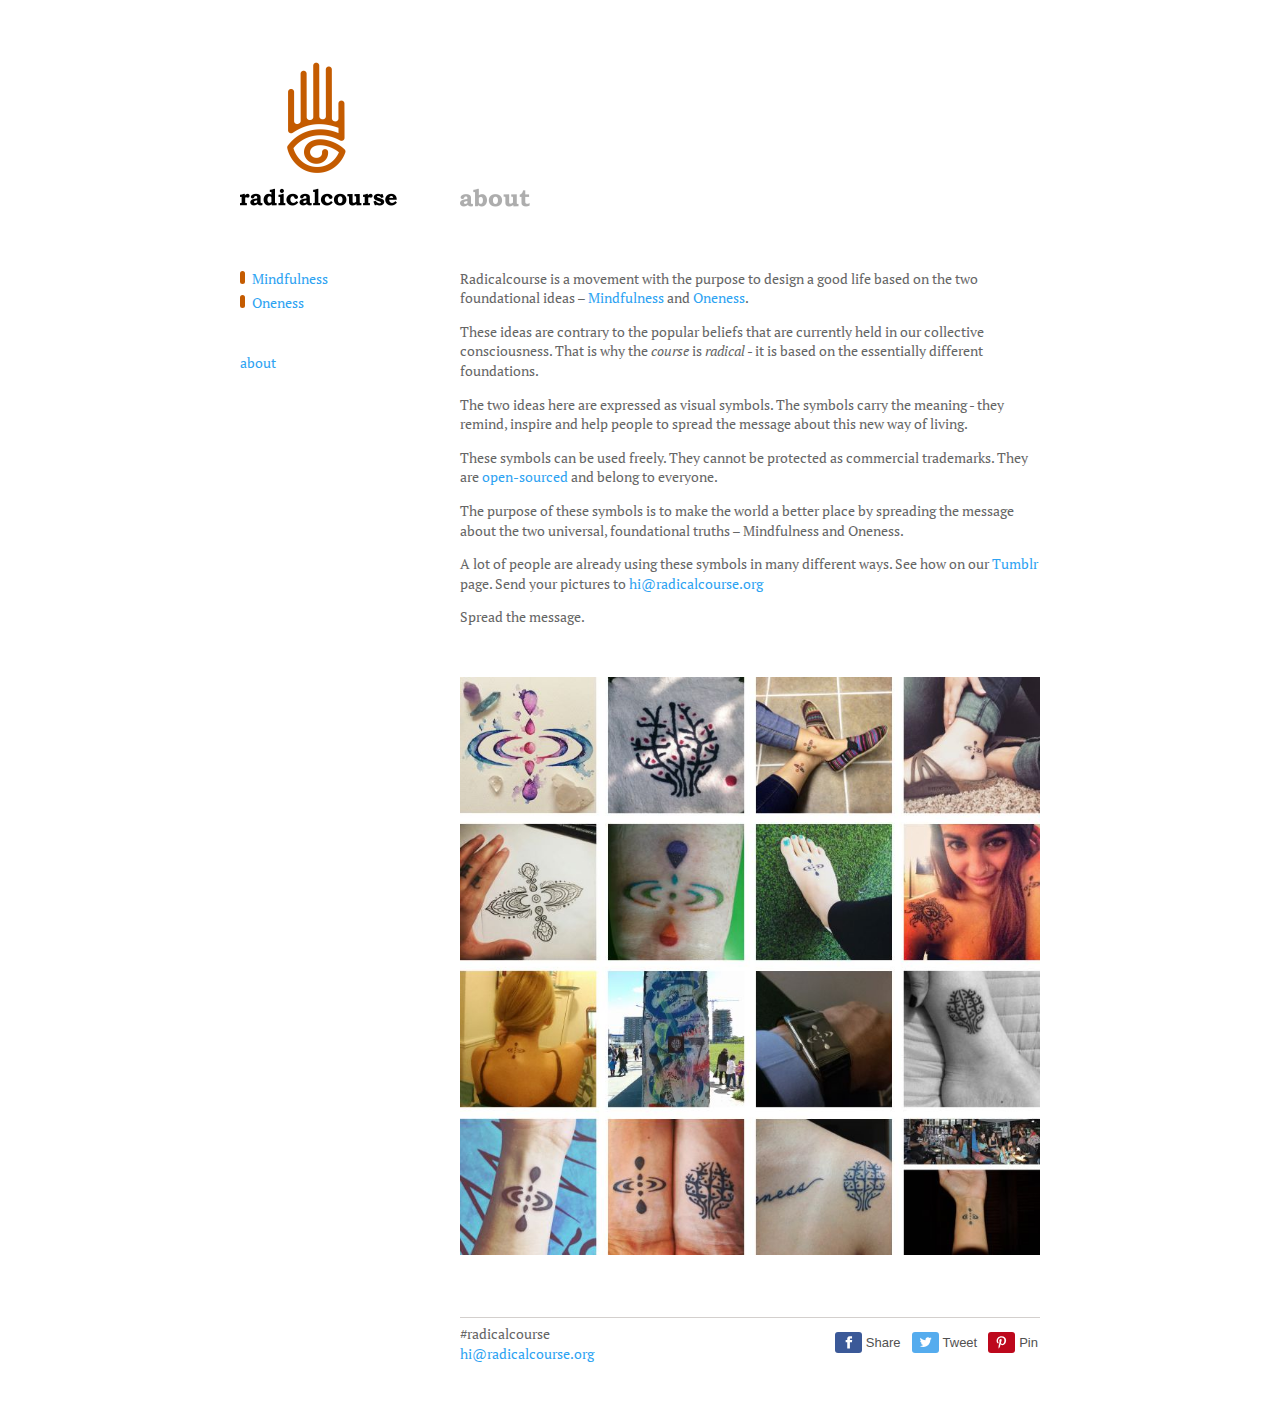
<file: index.html>
<!doctype html>

<head>
	<meta charset="utf-8">
	<meta http-equiv="x-ua-compatible" content="ie=edge">
	<title>Radicalcourse Movement - How to Design a Good Life</title>
	<meta name="description" content="Radicalcourse is a movement with the purpose to design a good life based on the two foundational ideas – Mindfulness and Oneness.">
	<meta name="viewport" content="width=device-width, initial-scale=1, shrink-to-fit=no">

	<link href="https://fonts.googleapis.com/css?family=PT+Serif:400,700" rel="stylesheet">
	<link rel="stylesheet" href="https://necolas.github.io/normalize.css/latest/normalize.css">
	<link rel="stylesheet" href="css/main.css">
</head>

<body>

<div class="container">

	<div class="menu-desktop">
		<a href="index.html"><img src="img/radicalcourse-logo.png" alt="radicalcourse logo" width="161" height="252"></a>
		<div style="clear:both;margin-bottom:4px;"></div>
		<div class="orange-el"></div>
		<a href="mindfulness-symbol.html"> Mindfulness</a>
		<div style="clear:both;margin-bottom:5px;"></div>
		<div class="orange-el"></div>
		<a href="oneness-symbol.html"> Oneness</a>
		<div style="clear:both;margin-bottom:40px;"></div>
		<a href="index.html">about</a>
	</div>

	<div class="menu-mobile">
		<a href="index.html">
			<img src="img/radicalcourse-logo-mobile.png" alt="radicalcourse logo" width="200">
		</a>
		<br><br>
		<div class="orange-el"></div>
		<a href="mindfulness-symbol.html"> Mindfulness</a><br>
		<div class="orange-el"></div>
		<a href="oneness-symbol.html"> Oneness</a>
		<div style="clear:both;margin-bottom:20px;"></div>
		<a href="index.html">about</a>
		<div style="clear:both;margin-bottom:40px;"></div>
	</div>

	<div class="content">

		<img src="img/header-about.png">

		<p>
		Radicalcourse is a movement with the purpose to design a good life based on the two foundational ideas &ndash; <a href="mindfulness-symbol.html">Mindfulness</a> 
		and <a href="oneness-symbol.html">Oneness</a>.
		</p>

		<p>
		These ideas are contrary to the popular beliefs that are currently held in our collective consciousness. That is why the <i>course</i> is <i>radical</i> - it 
		is based on the essentially different foundations.
		</p>

		<p>
		The two ideas here are expressed as visual symbols. The symbols carry the meaning - they remind, inspire and help people to spread the message about this 
		new way of living.
		</p>

		<p>
		These symbols can be used freely. They cannot be protected as commercial trademarks. They are <a href="https://github.com/radicalcourse" target="_blank">open-sourced</a> 
		and belong to everyone.
		</p>

		<p>
		The purpose of these symbols is to make the world a better place by spreading the message about the two universal, foundational truths &ndash; Mindfulness and Oneness.
		</p>

		<p>
		A lot of people are already using these symbols in many different ways. See how on our <a href="https://radicalcourse.tumblr.com/" target="_blank">Tumblr</a> page. Send 
		your pictures to <a href="m&#97;&#x69;&#x6c;t&#111;&#x3a;&#x68;i&#64;&#x72;&#x61;d&#105;&#x63;&#x61;l&#99;&#x6f;&#x75;r&#115;&#x65;&#x2e;o&#114;&#x67;">&#x68;&#x69;&#64;&#114;ad&#x69;&#x63;&#x61;&#108;cou&#x72;&#x73;&#x65;&#46;or&#x67;</a>
		</p>

		<p>
		Spread the message.
		</p>

		<div style="position:relative;margin-top:50px;margin-bottom:50px;">
			<a href="img/radicalcourse-community.jpg" target="blank">
				<img src="img/radicalcourse-community-thumb.jpg" alt="radicalcourse community" style="max-width:100%;">
			</a>
		</div>
		

		<div class="footer">

			<hr>

			<div style="float:left;margin-bottom:40px;">
				#radicalcourse
				<br>
				<a href="m&#97;&#x69;&#x6c;t&#111;&#x3a;&#x68;i&#64;&#x72;&#x61;d&#105;&#x63;&#x61;l&#99;&#x6f;&#x75;r&#115;&#x65;&#x2e;o&#114;&#x67;">
					&#x68;&#x69;&#64;&#114;ad&#x69;&#x63;&#x61;&#108;cou&#x72;&#x73;&#x65;&#46;or&#x67;
				</a>
			</div>

			<div class="sharing-buttons">

				<!-- Facebook -->
				<a class="resp-sharing-button__link" href="https://facebook.com/sharer/sharer.php?u=https%3A%2F%2Fradicalcourse.org" target="_blank" aria-label="">
					<div class="resp-sharing-button resp-sharing-button--facebook">
						<div aria-hidden="true" class="resp-sharing-button__icon resp-sharing-button__icon--solid">
							<svg version="1.1" x="0px" y="0px" viewBox="0 0 20 28" xml:space="preserve">
								<path d="M18.768,7.465H14.5V5.56c0-0.896,0.594-1.105,1.012-1.105s2.988,0,2.988,0V0.513L14.171,0.5C10.244,0.5,9.5,3.438,9.5,5.32 v2.145h-3v4h3c0,5.212,0,12,0,12h5c0,0,0-6.85,0-12h3.851L18.768,7.465z"/>
							</svg>
						</div>
					</div>
					<div class="resp-sharing-text">Share</div>
				</a>

				<!-- Twitter -->
				<a class="resp-sharing-button__link" href="https://twitter.com/intent/tweet/?text=https%3A%2F%2Fradicalcourse.org%20-%20how%20to%20design%20a%20good%20life" target="_blank" aria-label="">
					<div class="resp-sharing-button resp-sharing-button--twitter">
						<div aria-hidden="true" class="resp-sharing-button__icon resp-sharing-button__icon--solid">
							<svg version="1.1" x="0px" y="0px" viewBox="0 0 20 28" xml:space="preserve">
								<path d="M23.444,4.834c-0.814,0.363-1.5,0.375-2.228,0.016c0.938-0.562,0.981-0.957,1.32-2.019c-0.878,0.521-1.851,0.9-2.886,1.104 C18.823,3.053,17.642,2.5,16.335,2.5c-2.51,0-4.544,2.036-4.544,4.544c0,0.356,0.04,0.703,0.117,1.036 C8.132,7.891,4.783,6.082,2.542,3.332C2.151,4.003,1.927,4.784,1.927,5.617c0,1.577,0.803,2.967,2.021,3.782 C3.203,9.375,2.503,9.171,1.891,8.831C1.89,8.85,1.89,8.868,1.89,8.888c0,2.202,1.566,4.038,3.646,4.456 c-0.666,0.181-1.368,0.209-2.053,0.079c0.579,1.804,2.257,3.118,4.245,3.155C5.783,18.102,3.372,18.737,1,18.459 C3.012,19.748,5.399,20.5,7.966,20.5c8.358,0,12.928-6.924,12.928-12.929c0-0.198-0.003-0.393-0.012-0.588 C21.769,6.343,22.835,5.746,23.444,4.834z"/>
							</svg>
						</div>
					</div>
					<div class="resp-sharing-text">Tweet</div>
				</a>

				<!-- Pinterest -->
				<a class="resp-sharing-button__link" href="https://pinterest.com/pin/create/button/?url=https%3A%2F%2Fradicalcourse.org&amp;media=https%3A%2F%2Fradicalcourse.org%2Fimg%2Fshare-about-pinterest.jpg&amp;summary=" target="_blank" aria-label="">
					<div class="resp-sharing-button resp-sharing-button--pinterest">
						<div aria-hidden="true" class="resp-sharing-button__icon resp-sharing-button__icon--solid">
							<svg version="1.1" x="0px" y="0px" viewBox="0 0 20 28" xml:space="preserve">
								<path d="M12.137,0.5C5.86,0.5,2.695,5,2.695,8.752c0,2.272,0.8 ,4.295,2.705,5.047c0.303,0.124,0.574,0.004,0.661-0.33 c0.062-0.231,0.206-0.816,0.271-1.061c0.088-0.331,0.055-0.446-0.19-0.736c-0.532-0.626-0.872-1.439-0.872-2.59 c0-3.339,2.498-6.328,6.505-6.328c3.548,0,5.497,2.168,5.497,5.063c0,3.809-1.687,7.024-4.189,7.024 c-1.382,0-2.416-1.142-2.085-2.545c0.397-1.675,1.167-3.479,1.167-4.688c0-1.081-0.58-1.983-1.782-1.983 c-1.413,0-2.548,1.461-2.548,3.42c0,1.247,0.422,2.09,0.422,2.09s-1.445,6.126-1.699,7.199c-0.505,2.137-0.076,4.756-0.04,5.02 c0.021,0.157,0.224,0.195,0.314,0.078c0.13-0.171,1.813-2.25,2.385-4.325c0.162-0.589,0.929-3.632,0.929-3.632 c0.459,0.876,1.801,1.646,3.228,1.646c4.247,0,7.128-3.871,7.128-9.053C20.5,4.15,17.182,0.5,12.137,0.5z"/>
							</svg>
						</div>
					</div>
					<div class="resp-sharing-text">Pin</div>
				</a>

			</div>

		</div> <!-- footer -->

	</div> <!-- content -->

	<div class="menu-mobile">
		<a href="index.html">
			<img src="img/radicalcourse-logo-mobile.png" alt="radicalcourse logo" width="200">
		</a>
		<br><br>
		<div class="orange-el"></div>
		<a href="mindfulness-symbol.html"> Mindfulness</a><br>
		<div class="orange-el"></div>
		<a href="oneness-symbol.html"> Oneness</a>
		<div style="clear:both;margin-bottom:20px;"></div>
		<a href="index.html">about</a>
		<div style="clear:both;margin-bottom:40px;"></div>
	</div>

</div> <!-- container -->

</body>

</html>
</file>
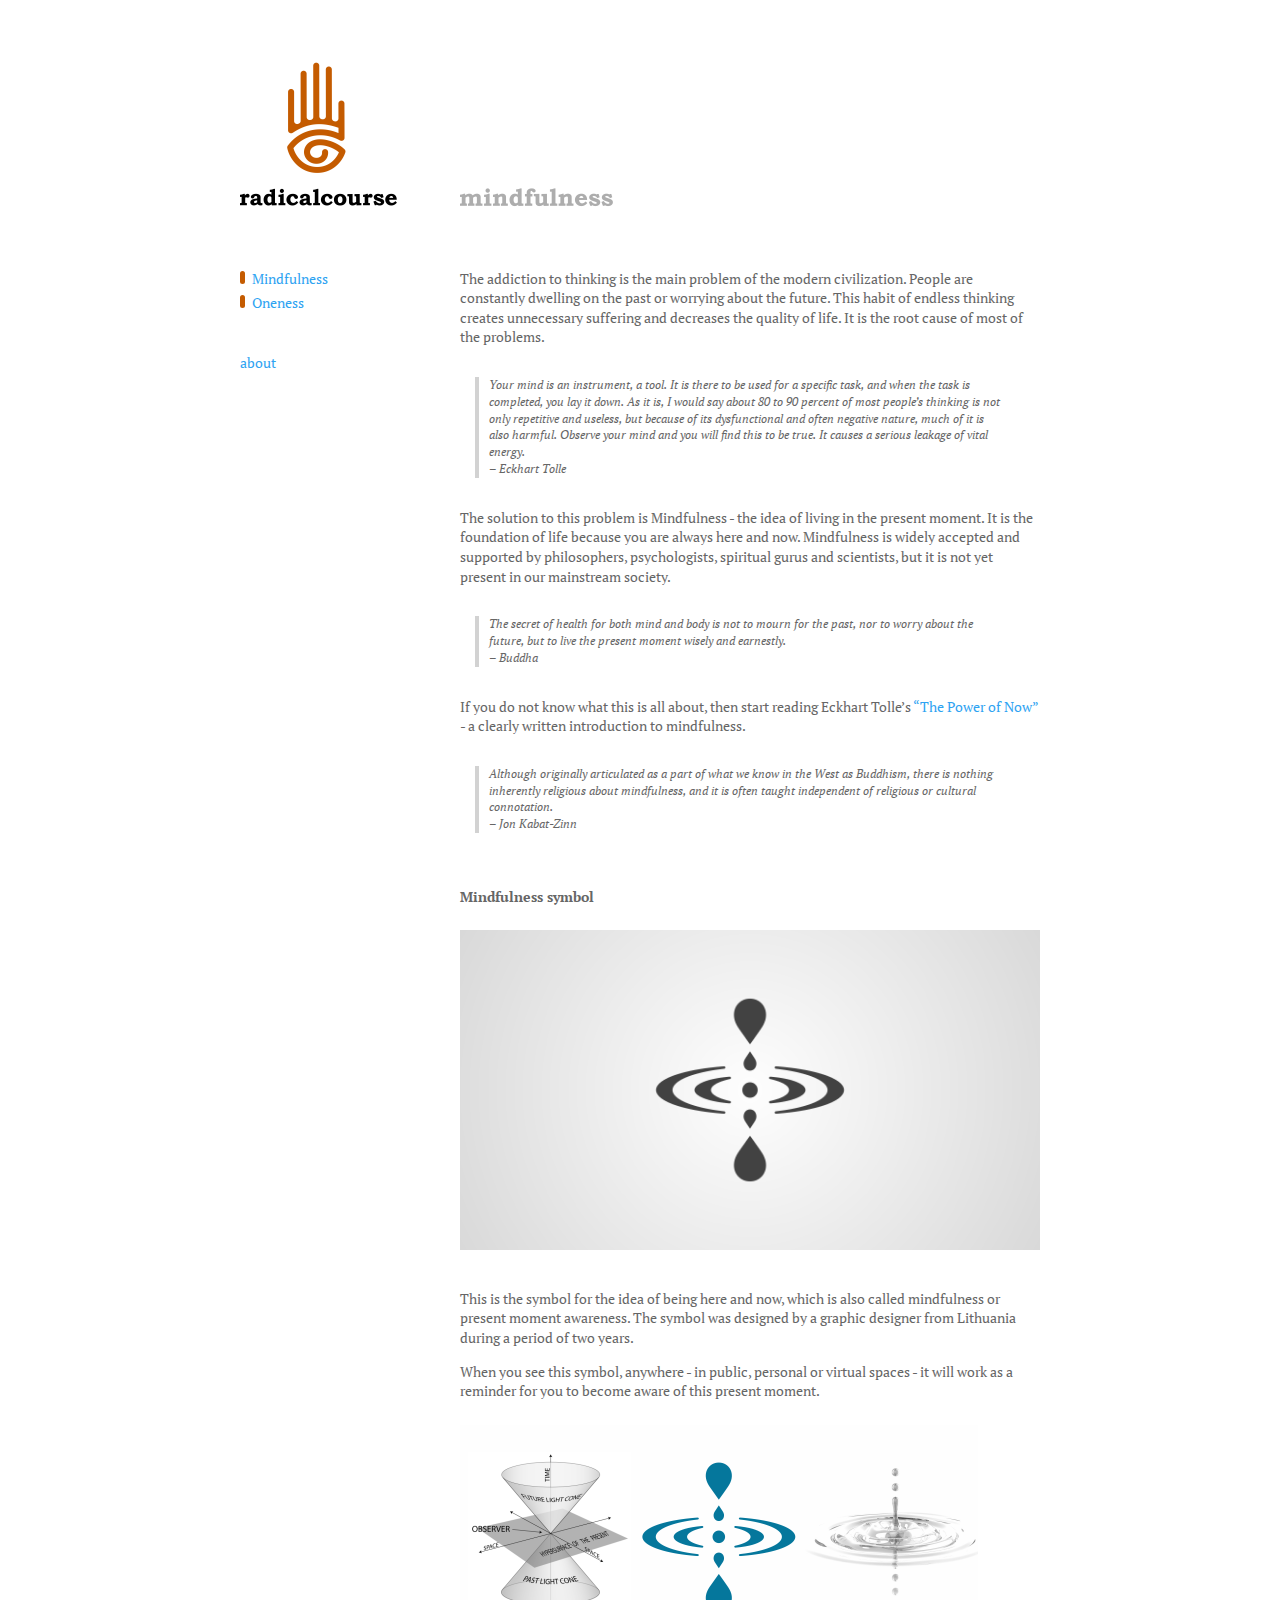
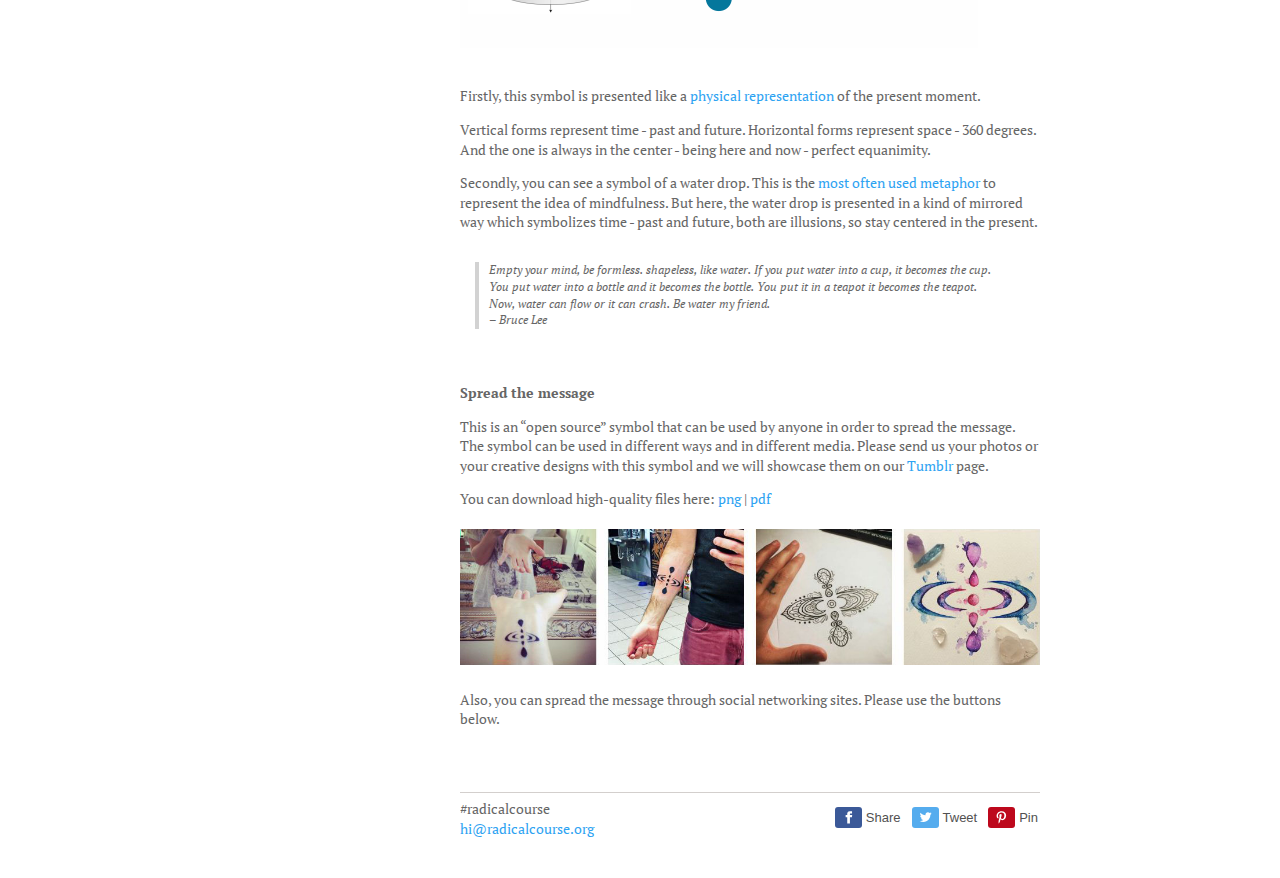
<file: mindfulness-symbol.html>
<!doctype html>

<head>
	<meta charset="utf-8">
	<meta http-equiv="x-ua-compatible" content="ie=edge">
	<title>Mindfulness Symbol - Here and Now, Present Moment Reminder</title>
	<meta name="description" content="Mindfulness symbol. The solution to excessive thinking is Mindfulness - the idea of living in the present moment. It is the foundation for a good life.">
	<meta name="viewport" content="width=device-width, initial-scale=1.0 shrink-to-fit=no">

	<link href="https://fonts.googleapis.com/css?family=PT+Serif:400,700" rel="stylesheet">
	<link rel="stylesheet" href="https://necolas.github.io/normalize.css/latest/normalize.css">
	<link rel="stylesheet" href="css/main.css">
</head>

<body>

<div class="container">

	<div class="menu-desktop">
		<a href="index.html"><img src="img/radicalcourse-logo.png" alt="radicalcourse logo" width="161" height="252"></a>
		<div style="clear:both;margin-bottom:4px;"></div>
		<div class="orange-el"></div>
		<a href="mindfulness-symbol.html"> Mindfulness</a>
		<div style="clear:both;margin-bottom:5px;"></div>
		<div class="orange-el"></div>
		<a href="oneness-symbol.html"> Oneness</a>
		<div style="clear:both;margin-bottom:40px;"></div>
		<a href="index.html">about</a>
	</div>

	<div class="menu-mobile">
		<a href="index.html">
			<img src="img/radicalcourse-logo-mobile.png" alt="radicalcourse logo" width="200">
		</a>
		<br><br>
		<div class="orange-el"></div>
		<a href="mindfulness-symbol.html"> Mindfulness</a><br>
		<div class="orange-el"></div>
		<a href="oneness-symbol.html"> Oneness</a>
		<div style="clear:both;margin-bottom:20px;"></div>
		<a href="index.html">about</a>
		<div style="clear:both;margin-bottom:40px;"></div>
	</div>

	<div class="content">
		<img src="img/header-mindfulness.png">

		<p>
		The addiction to thinking is the main problem of the modern civilization. People are constantly dwelling on the past or 
		worrying about the future. This habit of endless thinking creates unnecessary suffering and decreases the quality of life. 
		It is the root cause of most of the problems.
		</p>
		
		<blockquote>
		Your mind is an instrument, a tool. It is there to be used for a specific task, and when the task is completed, you lay it down. 
		As it is, I would say about 80 to 90 percent of most people’s thinking is not only repetitive and useless, but because of its dysfunctional 
		and often negative nature, much of it is also harmful. Observe your mind and you will find this to be true. It causes a serious leakage of vital energy.
		<br>
		– Eckhart Tolle
		</blockquote>
		
		<p>
		The solution to this problem is Mindfulness - the idea of living in the present moment. It is the foundation of life because you are 
		always here and now. Mindfulness is widely accepted and supported by philosophers, psychologists,  spiritual gurus and scientists, but it is 
		not yet present in our mainstream society.
		</p>
		
		<blockquote>
		The secret of health for both mind and body is not to mourn for the past, nor to worry about the future, but to live the present moment wisely and earnestly.
		<br>
		– Buddha
		</blockquote>
		
		<p>
		If you do not know what this is all about, then start reading Eckhart Tolle&rsquo;s 
		<a href="http://www.amazon.com/The-Power-Now-Spiritual-Enlightenment/dp/1577314808/ref=sr_1_3?ie=UTF8&amp;qid=1333706480&amp;sr=8-3" target="_blank">
		&#8220;The Power of Now&#8221;</a> - a clearly written introduction to mindfulness.
		</p>
		
		<blockquote>
		Although originally articulated as a part of what we know in the West as Buddhism, there is nothing inherently religious 
		about mindfulness, and it is often taught independent of religious or cultural connotation.
		<br>
		– Jon Kabat-Zinn
		</blockquote>
		
		<div style="visibility:hidden;height:0.7em;">&nbsp;</div> 
		
		<p>
		<strong>Mindfulness symbol</strong>
		</p>
		
		<img 
			src="img/mindfulness-meditation-being-here-and-now-symbol.png" 
			alt="Mindfulness meditation, being here and now, consciousness symbol, reminder, tattoo"
			style="margin-top:10px;margin-bottom:20px;max-width:100%"
		>
		
		<p>
		This is the symbol for the idea of being here and now, which is also called mindfulness or present moment awareness. 
		The symbol was designed by a graphic designer from Lithuania during a period of two years.
		</p>
		
		<p>
		When you see this symbol, anywhere - in public, personal or virtual spaces - it will work as a reminder for you to become aware of this present moment.
		</p>
		
		<img 
			src="img/live-in-the-present-moment-awareness-zen-buddhist-symbol.png" 
			alt="Living in the present moment awareness, zen, buddhist, equanimity symbol, reminder, tattoo. Scientific physical representation of a time. Water drop."
			style="margin-top:10px;margin-bottom:20px;max-width:100%"
		>
		
		<p>
		Firstly, this symbol is presented like a <a href="https://en.wikipedia.org/wiki/Present#/media/File:World_line.svg" target="_blank">physical 
		representation</a> of the present moment.
		</p>
		
		<p>
		Vertical forms represent time - past and future. Horizontal forms represent space  - 360 degrees. And the one is always in the center - being 
		here and now - perfect equanimity.
		</p>
		
		<p>
		Secondly, you can see a symbol of a water drop. This is the <a href="img/mindfulness-metaphor.jpg" target="_blank">most 
		often used metaphor</a> to represent the idea of mindfulness. But here, the water drop is presented in a kind of mirrored way which symbolizes time - past 
		and future, both are illusions, so stay centered in the present.
		</p>
		
		<blockquote>
		Empty your mind, be formless. shapeless, like water. If you put water into a cup, it becomes the cup. You put water into a bottle and it becomes 
		the bottle. You put it in a teapot it becomes the teapot. Now, water can flow or it can crash. Be water my friend. 
		<br>
		– Bruce Lee
		</blockquote>
		
		<div style="visibility:hidden;height:0.7em;">&nbsp;</div> 
		
		<p>
		<strong>Spread the message</strong>
		</p>
		
		<p>
		This is an “open source” symbol that can be used by anyone in order to spread the message. The symbol can be used in different ways and in different 
		media. Please send us your photos or your creative designs with this symbol and we will showcase them on 
		our <a href="//radicalcourse.tumblr.com" target="_blank">Tumblr</a> page.
		</p>
		
		<p>
		You can download high-quality files here: <a href="img/mindfulness-symbol-reminder-tattoo.png" target="_blank">png</a> | <a href="img/mindfulness-symbol-reminder-tattoo.pdf" target="_blank">pdf</a>
		</p>
		
		<div style="margin-top:20px;margin-bottom:20px;">
			<a href="img/mindfulness-symbol-community.jpg" target="blank">
				<img src="img/mindfulness-symbol-community.jpg" style="max-width:100%;" alt="Mindfulness symbol community" >
			</a>
		</div>
		
		<p>
		Also, you can spread the message through social networking sites. Please use the buttons below.
		</p>
		
		<div style="clear:both;"></div>
		<div style="visibility:hidden;height:3em;">&nbsp;</div> 
		
		
		<div class="footer">

				<hr>
	
				<div style="float:left;margin-bottom:40px;">
					#radicalcourse
					<br>
					<a href="m&#97;&#x69;&#x6c;t&#111;&#x3a;&#x68;i&#64;&#x72;&#x61;d&#105;&#x63;&#x61;l&#99;&#x6f;&#x75;r&#115;&#x65;&#x2e;o&#114;&#x67;">
						&#x68;&#x69;&#64;&#114;ad&#x69;&#x63;&#x61;&#108;cou&#x72;&#x73;&#x65;&#46;or&#x67;
					</a>
				</div>
	
				<div class="sharing-buttons">

				<!-- Facebook -->
				<a class="resp-sharing-button__link" href="https://facebook.com/sharer/sharer.php?u=https%3A%2F%2Fradicalcourse.org%2Fmindfulness-symbol" target="_blank" aria-label="">
					<div class="resp-sharing-button resp-sharing-button--facebook">
						<div aria-hidden="true" class="resp-sharing-button__icon resp-sharing-button__icon--solid">
							<svg version="1.1" x="0px" y="0px" viewBox="0 0 20 28" xml:space="preserve">
								<path d="M18.768,7.465H14.5V5.56c0-0.896,0.594-1.105,1.012-1.105s2.988,0,2.988,0V0.513L14.171,0.5C10.244,0.5,9.5,3.438,9.5,5.32 v2.145h-3v4h3c0,5.212,0,12,0,12h5c0,0,0-6.85,0-12h3.851L18.768,7.465z"/>
							</svg>
						</div>
					</div>
					<div class="resp-sharing-text">Share</div>
				</a>

				<!-- Twitter -->
				<a class="resp-sharing-button__link" href="https://twitter.com/intent/tweet/?text=Mindfulness%20symbol%20-%20https%3A%2F%2Fradicalcourse.org%2Fmindfulness-symbol" target="_blank" aria-label="">
					<div class="resp-sharing-button resp-sharing-button--twitter">
						<div aria-hidden="true" class="resp-sharing-button__icon resp-sharing-button__icon--solid">
							<svg version="1.1" x="0px" y="0px" viewBox="0 0 20 28" xml:space="preserve">
								<path d="M23.444,4.834c-0.814,0.363-1.5,0.375-2.228,0.016c0.938-0.562,0.981-0.957,1.32-2.019c-0.878,0.521-1.851,0.9-2.886,1.104 C18.823,3.053,17.642,2.5,16.335,2.5c-2.51,0-4.544,2.036-4.544,4.544c0,0.356,0.04,0.703,0.117,1.036 C8.132,7.891,4.783,6.082,2.542,3.332C2.151,4.003,1.927,4.784,1.927,5.617c0,1.577,0.803,2.967,2.021,3.782 C3.203,9.375,2.503,9.171,1.891,8.831C1.89,8.85,1.89,8.868,1.89,8.888c0,2.202,1.566,4.038,3.646,4.456 c-0.666,0.181-1.368,0.209-2.053,0.079c0.579,1.804,2.257,3.118,4.245,3.155C5.783,18.102,3.372,18.737,1,18.459 C3.012,19.748,5.399,20.5,7.966,20.5c8.358,0,12.928-6.924,12.928-12.929c0-0.198-0.003-0.393-0.012-0.588 C21.769,6.343,22.835,5.746,23.444,4.834z"/>
							</svg>
						</div>
					</div>
					<div class="resp-sharing-text">Tweet</div>
				</a>

				<!-- Pinterest -->
				<a class="resp-sharing-button__link" href="https://pinterest.com/pin/create/button/?url=https%3A%2F%2Fradicalcourse.org%2Fmindfulness-symbol&amp;media=https%3A%2F%2Fradicalcourse.org%2Fimg%2Fmindfulness-meditation-being-here-and-now-symbol.png&amp;summary=" target="_blank" aria-label="">
					<div class="resp-sharing-button resp-sharing-button--pinterest">
						<div aria-hidden="true" class="resp-sharing-button__icon resp-sharing-button__icon--solid">
							<svg version="1.1" x="0px" y="0px" viewBox="0 0 20 28" xml:space="preserve">
								<path d="M12.137,0.5C5.86,0.5,2.695,5,2.695,8.752c0,2.272,0.8 ,4.295,2.705,5.047c0.303,0.124,0.574,0.004,0.661-0.33 c0.062-0.231,0.206-0.816,0.271-1.061c0.088-0.331,0.055-0.446-0.19-0.736c-0.532-0.626-0.872-1.439-0.872-2.59 c0-3.339,2.498-6.328,6.505-6.328c3.548,0,5.497,2.168,5.497,5.063c0,3.809-1.687,7.024-4.189,7.024 c-1.382,0-2.416-1.142-2.085-2.545c0.397-1.675,1.167-3.479,1.167-4.688c0-1.081-0.58-1.983-1.782-1.983 c-1.413,0-2.548,1.461-2.548,3.42c0,1.247,0.422,2.09,0.422,2.09s-1.445,6.126-1.699,7.199c-0.505,2.137-0.076,4.756-0.04,5.02 c0.021,0.157,0.224,0.195,0.314,0.078c0.13-0.171,1.813-2.25,2.385-4.325c0.162-0.589,0.929-3.632,0.929-3.632 c0.459,0.876,1.801,1.646,3.228,1.646c4.247,0,7.128-3.871,7.128-9.053C20.5,4.15,17.182,0.5,12.137,0.5z"/>
							</svg>
						</div>
					</div>
					<div class="resp-sharing-text">Pin</div>
				</a>
			
			</div>
		
		</div> <!-- footer -->

	</div> <!-- content -->

	<div class="menu-mobile">
		<a href="index.html">
			<img src="img/radicalcourse-logo-mobile.png" alt="radicalcourse logo" width="200">
		</a>
		<br><br>
		<div class="orange-el"></div>
		<a href="mindfulness-symbol.html"> Mindfulness</a><br>
		<div class="orange-el"></div>
		<a href="oneness-symbol.html"> Oneness</a>
		<div style="clear:both;margin-bottom:20px;"></div>
		<a href="index.html">about</a>
		<div style="clear:both;margin-bottom:40px;"></div>
	</div>
	
</div> <!-- container -->

</body>

</html>
</file>
<file: css/main.css>
html {
	color: #222;
	font-size: 1em;
	line-height: 1.4;
}

html, body {
	height:100%;
}

body {
	font-family: 'PT Serif', serif;
	font-size: 14px;
	color: #666;
}

a, a:link, a:visited, a:active {
	color:#2ea3f2;
	text-decoration: none;
}

a:hover {
	text-decoration: underline;
}

.container {
	position: relative;
	max-width: 800px;
	height: 100%;
	margin: 0 auto;
}

.menu-desktop {
	position: relative;
	display: block;
	float: left;
	width: 200px; 
	height: 100%;
}

.menu-mobile {
	display: none;
	margin-top: 60px;
	margin-bottom: 60px;
}

.content {
	position: relative;
	display: block;
	float: right;
	max-width: 580px;
	padding-top: 170px;
}

.footer {
	overflow: auto;
}

/* 
* 
* Responsive layout
*
*/

@media (max-width: 840px) {
	.menu-desktop { display: none; }
	.menu-mobile { display: block; }
	.content { float: left; padding-top: 0px; }
	.container { padding: 15px; max-width: 580px; margin: 0 auto; }
}


/*
*
* Other styles
*
*/

blockquote {
	padding-left: 10px;
	border-left: 4px solid #d2d2d2;
	font-size: 12px;
	font-style: italic;
	margin-left: 15px;
	margin-top: 30px;
	margin-bottom: 30px;
}

hr {
	display: block;
	height: 1px;
	border: 0;
	border-top: 1px solid #d3cfcd;
	margin-bottom: 5px;
	padding: 0;
}

.orange-el {   
	float: left;
	width: 5px;
	height: 13px;
	margin-top: 2px;
	margin-right: 7px;
	border-width: 0px;
	background-color:#c45b00;
	border-radius:5px;
}


/* 
* 
* sharingbuttons.io
*
*/

.resp-sharing-button__link,
.resp-sharing-button__icon {
	display: inline-block;
}

.resp-sharing-button {
	border-radius: 3px;
	transition: 25ms ease-out;
	padding-top:4px;
	padding-bottom:1px;
	padding-right:2px;
	padding-left:5px;
	width: 20px;
	height: 16px;
	display: inline-block;
	position: absolute;
	margin-left:6px;
}

.resp-sharing-text {
	padding-top:2px;
	padding-right:2px;
	padding-left:3px;
	font-family: Helvetica Neue,Helvetica,Arial,sans-serif;
	color: #515151;
	font-size: 13px;
	margin-left:34px;
}

.resp-sharing-button__icon svg {
	width: 15px;
	height: 15px;
}

/* Solid icons get a fill */
.resp-sharing-button__icon--solid,
.resp-sharing-button__icon--solidcircle {
	fill: #fff;
	stroke: none
}

.resp-sharing-button--facebook {
	background-color: #3b5998;
	border-color: #3b5998;
}

.resp-sharing-button--facebook:hover,
.resp-sharing-button--facebook:active {
	background-color: #2d4373;
	border-color: #2d4373;
}

.resp-sharing-button--twitter {
	background-color: #55acee;
	border-color: #55acee;
}

.resp-sharing-button--twitter:hover,
.resp-sharing-button--twitter:active {
	background-color: #2795e9;
	border-color: #2795e9;
}

.resp-sharing-button--pinterest {
	background-color: #bd081c;
	border-color: #bd081c;
}

.resp-sharing-button--pinterest:hover,
.resp-sharing-button--pinterest:active {
	background-color: #8c0615;
	border-color: #8c0615;
}

.sharing-buttons {
	float: right; margin-top: 8px;
}

@media (max-width: 500px) {
	.sharing-buttons {
		clear:both;
		float:left;
		margin-left: -5px;
		margin-bottom: 60px;
		margin-top: -20px;
	}
}
</file>
